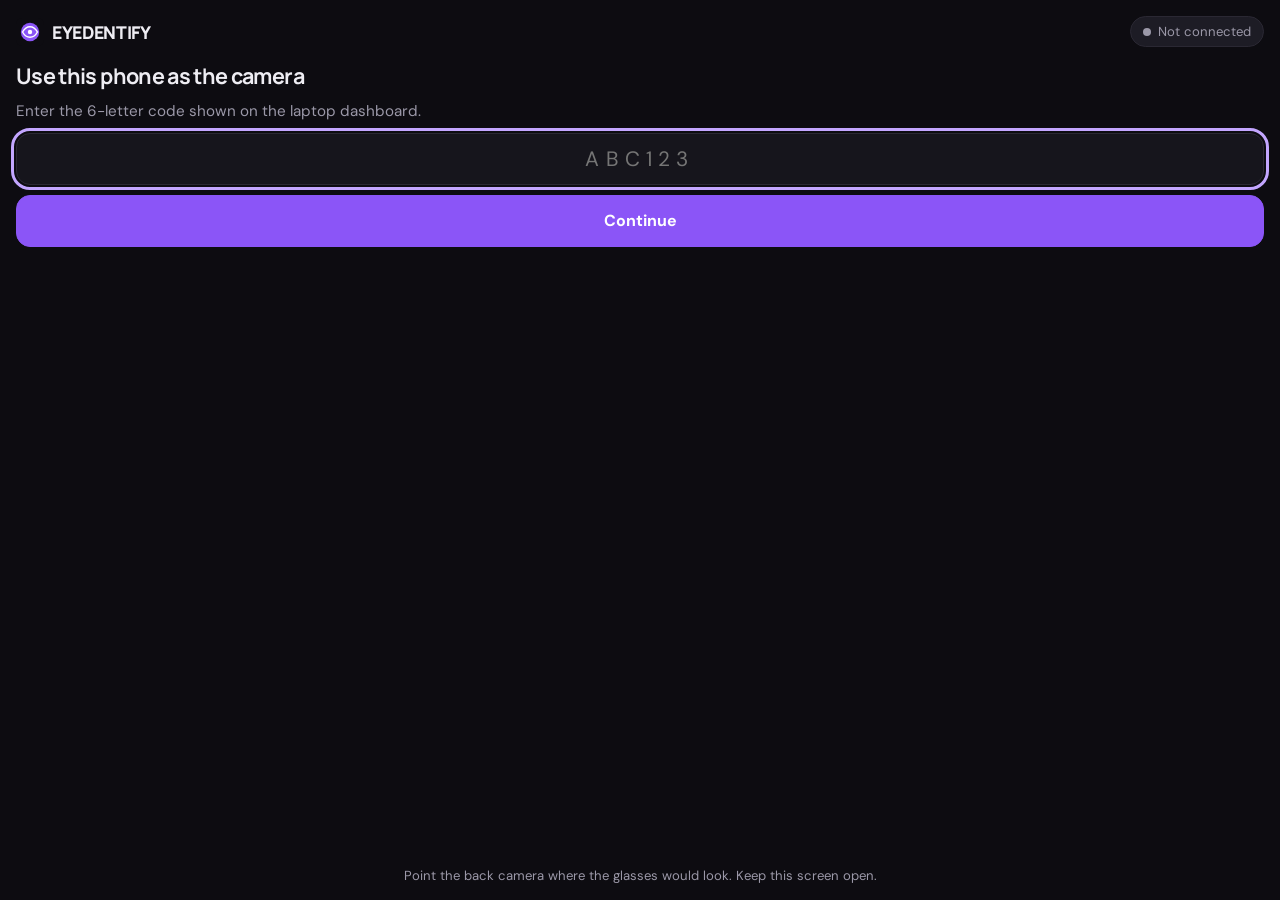
<file: public/phone.html>
<!doctype html>
<html lang="en">
<head>
  <meta charset="UTF-8">
  <meta name="viewport" content="width=device-width,initial-scale=1,viewport-fit=cover">
  <meta name="theme-color" content="#0d0c11">
  <title>Phone camera · EYEDENTIFY ONE</title>
  <link rel="icon" href="icon.svg" type="image/svg+xml">
  <link rel="preconnect" href="https://fonts.googleapis.com">
  <link rel="preconnect" href="https://fonts.gstatic.com" crossorigin>
  <link href="https://fonts.googleapis.com/css2?family=DM+Sans:wght@400;500;700&family=Manrope:wght@600;700;800&display=swap" rel="stylesheet">
  <style>
    :root {
      --bg: #0d0c11; --surface: #16151c; --surface-2: #1d1c25; --line: #2a2833; --text: #eeedf3; --muted: #9b98a8;
      --purple: #8b55f7; --purple-hover: #9d6dff; --green: #4ade80; --amber: #fbbf24; --red: #f87171;
      --head: 'Manrope', 'Segoe UI', Arial, sans-serif; --body: 'DM Sans', 'Segoe UI', Arial, sans-serif;
    }
    * { box-sizing: border-box; margin: 0; }
    html, body { background: var(--bg); color: var(--text); font-family: var(--body); min-height: 100%; }
    body { display: grid; grid-template-rows: auto 1fr auto; min-height: 100dvh; padding: max(16px, env(safe-area-inset-top)) 16px max(16px, env(safe-area-inset-bottom)); gap: 14px; }
    header { display: flex; align-items: center; justify-content: space-between; gap: 10px; }
    .brand { display: flex; align-items: center; gap: 8px; font-family: var(--head); font-weight: 800; letter-spacing: -.02em; font-size: 1.1rem; }
    .brand img { width: 28px; height: 28px; }
    .pill { display: inline-flex; align-items: center; gap: 7px; padding: 6px 12px; border-radius: 999px; background: var(--surface-2); border: 1px solid var(--line); font-size: .82rem; color: var(--muted); }
    .pill i { width: 8px; height: 8px; border-radius: 50%; background: var(--muted); }
    .pill.ok { color: var(--text); } .pill.ok i { background: var(--green); box-shadow: 0 0 0 4px #4ade8026; }
    .pill.warn i { background: var(--amber); } .pill.bad i { background: var(--red); }
    main { display: grid; gap: 14px; align-content: start; }
    .viewfinder { position: relative; border-radius: 18px; overflow: hidden; background: #000; border: 1px solid var(--line); aspect-ratio: 3 / 4; max-height: 62dvh; width: 100%; }
    video { width: 100%; height: 100%; object-fit: cover; display: block; }
    .empty { position: absolute; inset: 0; display: grid; place-items: center; text-align: center; color: var(--muted); padding: 24px; font-size: .95rem; }
    h1 { font-family: var(--head); font-size: 1.35rem; letter-spacing: -.03em; }
    p { color: var(--muted); line-height: 1.5; font-size: .95rem; }
    .status { min-height: 1.5em; color: var(--text); }
    .row { display: flex; gap: 10px; flex-wrap: wrap; }
    button, input { font: inherit; }
    .button { flex: 1; min-height: 52px; border-radius: 14px; border: 1px solid var(--line); background: var(--surface-2); color: var(--text); font-weight: 700; font-size: 1rem; cursor: pointer; padding: 0 18px; }
    .button.primary { background: var(--purple); border-color: var(--purple); color: #fff; }
    .button.primary:hover { background: var(--purple-hover); }
    .button:focus-visible, input:focus-visible { outline: 3px solid #c3a6ff; outline-offset: 2px; }
    form { display: grid; gap: 10px; }
    input { min-height: 52px; border-radius: 14px; border: 1px solid var(--line); background: var(--surface); color: var(--text); padding: 0 16px; font-size: 1.3rem; letter-spacing: .3em; text-transform: uppercase; text-align: center; }
    .stats { font-size: .82rem; color: var(--muted); text-align: center; }
    [hidden] { display: none !important; }
  </style>
</head>
<body>
  <header>
    <div class="brand"><img src="icon.svg" alt="">EYEDENTIFY</div>
    <span class="pill" id="pill" role="status"><i></i><span id="pill-text">Not connected</span></span>
  </header>

  <main>
    <form id="code-form" hidden>
      <h1>Use this phone as the camera</h1>
      <p>Enter the 6-letter code shown on the laptop dashboard.</p>
      <label class="sr" for="code-input" hidden>Pairing code</label>
      <input id="code-input" maxlength="7" autocomplete="off" autocapitalize="characters" spellcheck="false" placeholder="ABC123" aria-label="Pairing code" required>
      <button class="button primary" type="submit">Continue</button>
    </form>

    <section id="cam-section" hidden>
      <div class="viewfinder">
        <video id="preview" playsinline muted autoplay aria-label="Camera preview"></video>
        <div class="empty" id="empty">Tap <strong>&nbsp;Start streaming&nbsp;</strong> and allow camera access.</div>
      </div>
    </section>

    <div>
      <h1 id="title" hidden>Streaming to the laptop</h1>
      <p class="status" id="status" aria-live="polite"></p>
    </div>

    <div class="row" id="controls" hidden>
      <button class="button primary" id="start-btn">Start streaming</button>
      <button class="button" id="flip-btn" hidden>Flip camera</button>
      <button class="button" id="stop-btn" hidden>Stop</button>
    </div>
  </main>

  <footer class="stats" id="stats">Point the back camera where the glasses would look. Keep this screen open.</footer>

  <script type="module" src="js/phone.js"></script>
</body>
</html>
</file>
